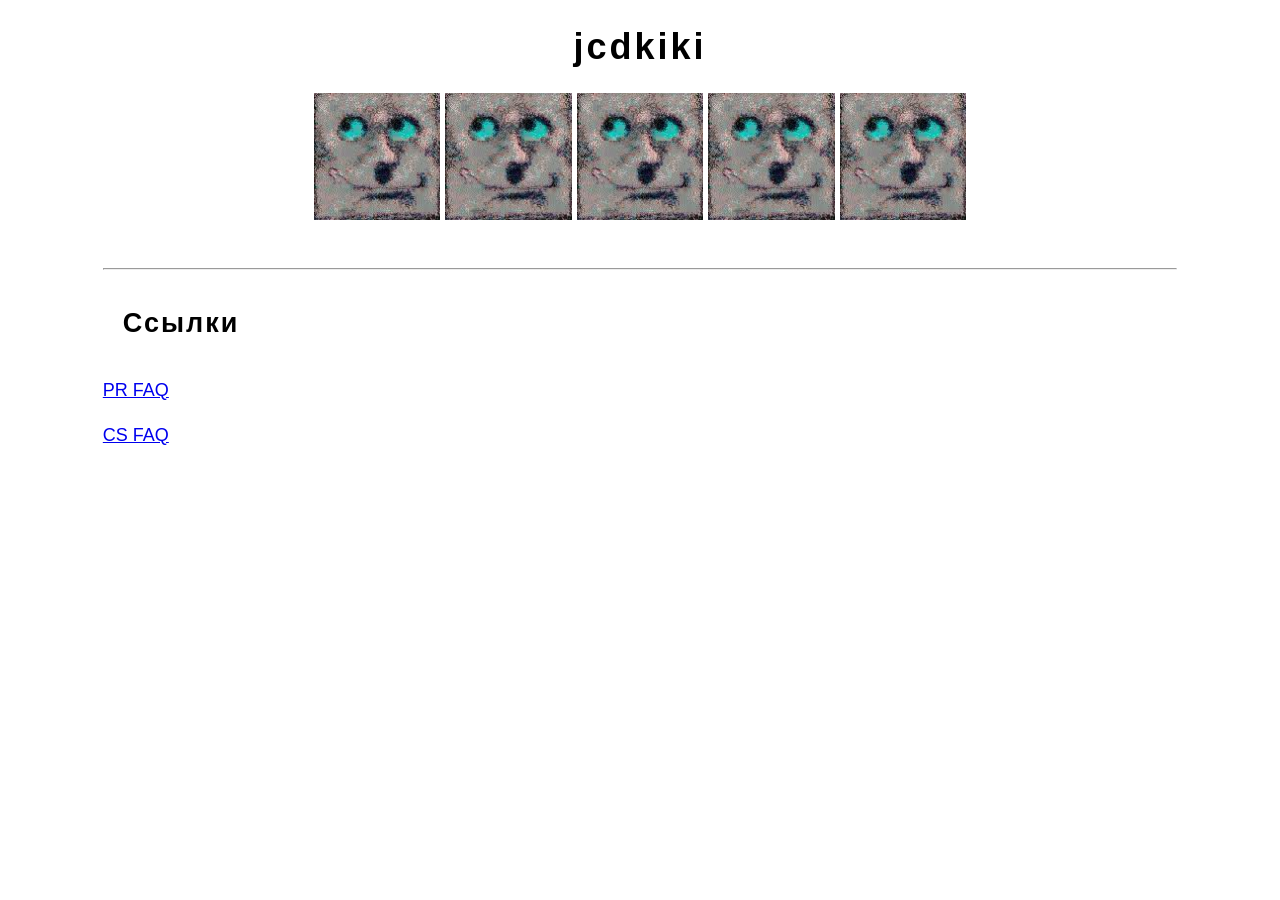
<file: index.html>
<!DOCTYPE html>
<html>
    <head>
        <title>jcdkiki</title>
        <link rel="icon", href="common/favicon.jpg">
        <link rel="stylesheet", href="common/simple.css">
    </head>
    <body>
        <h1>jcdkiki</h1>
        <div align="center">
            <img src="common/favicon.jpg" style="width: 10%;">
            <img src="common/favicon.jpg" style="width: 10%;">
            <img src="common/favicon.jpg" style="width: 10%;">
            <img src="common/favicon.jpg" style="width: 10%;">
            <img src="common/favicon.jpg" style="width: 10%;">
        </div>
        <div class="mainblock">
            <hr>
            <h2>Ссылки</h2>
            <p><a href="pr-faq/index.html">PR FAQ</a></p>
            <p><a href="cs-faq/index.html">CS FAQ</a></p>
            </div>
    </body>
</html>
</file>
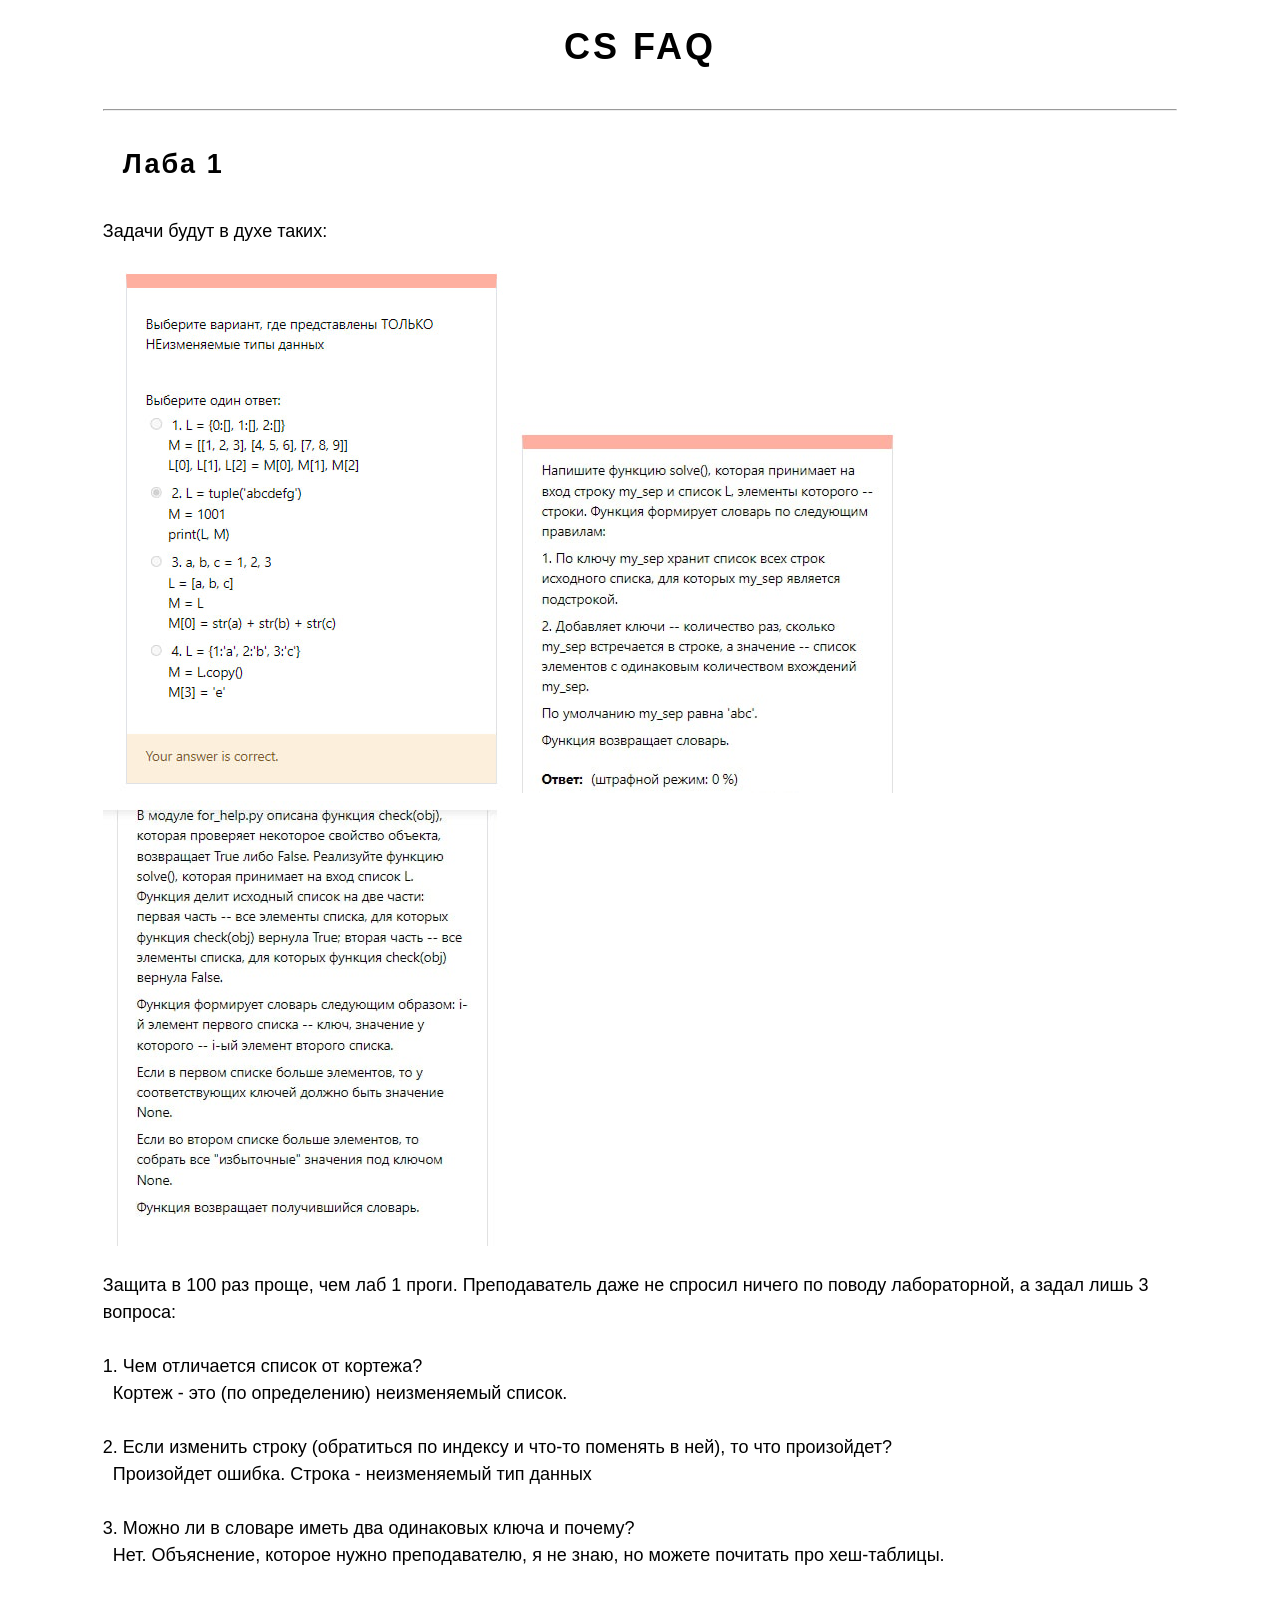
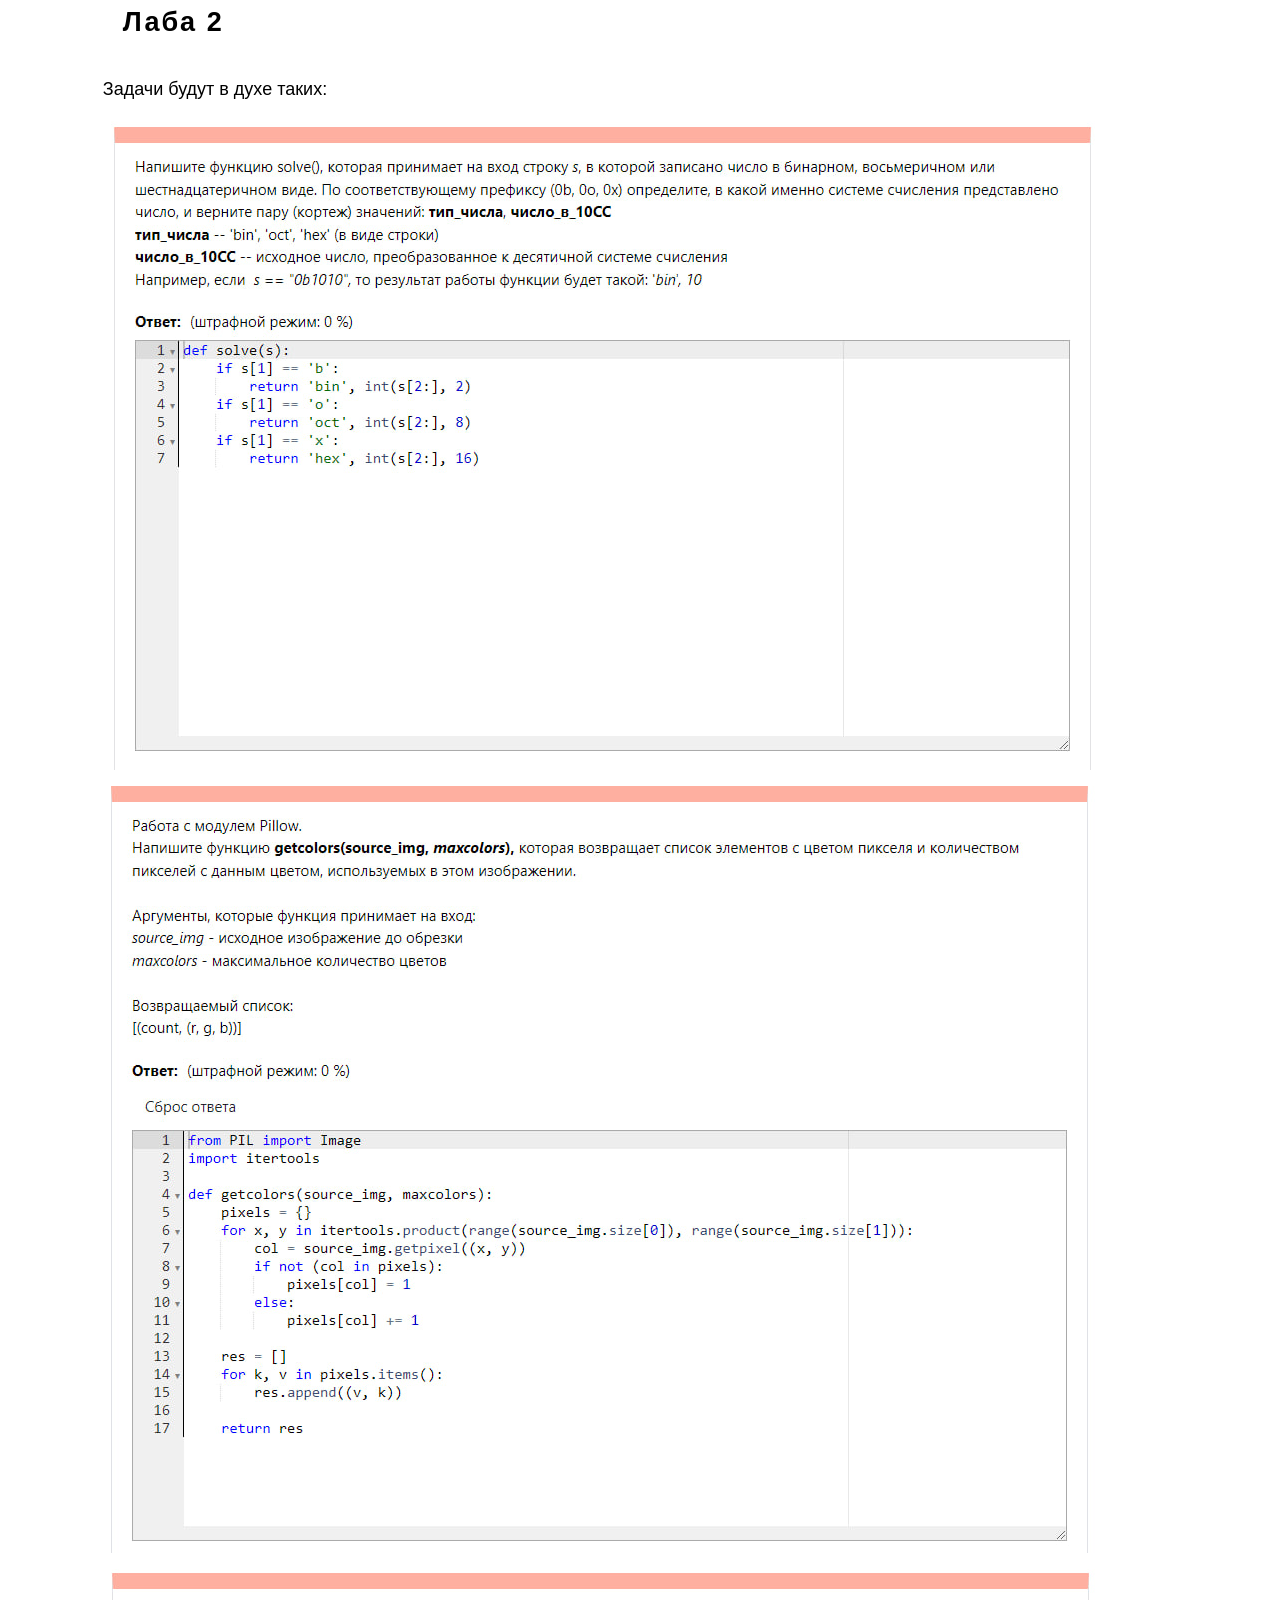
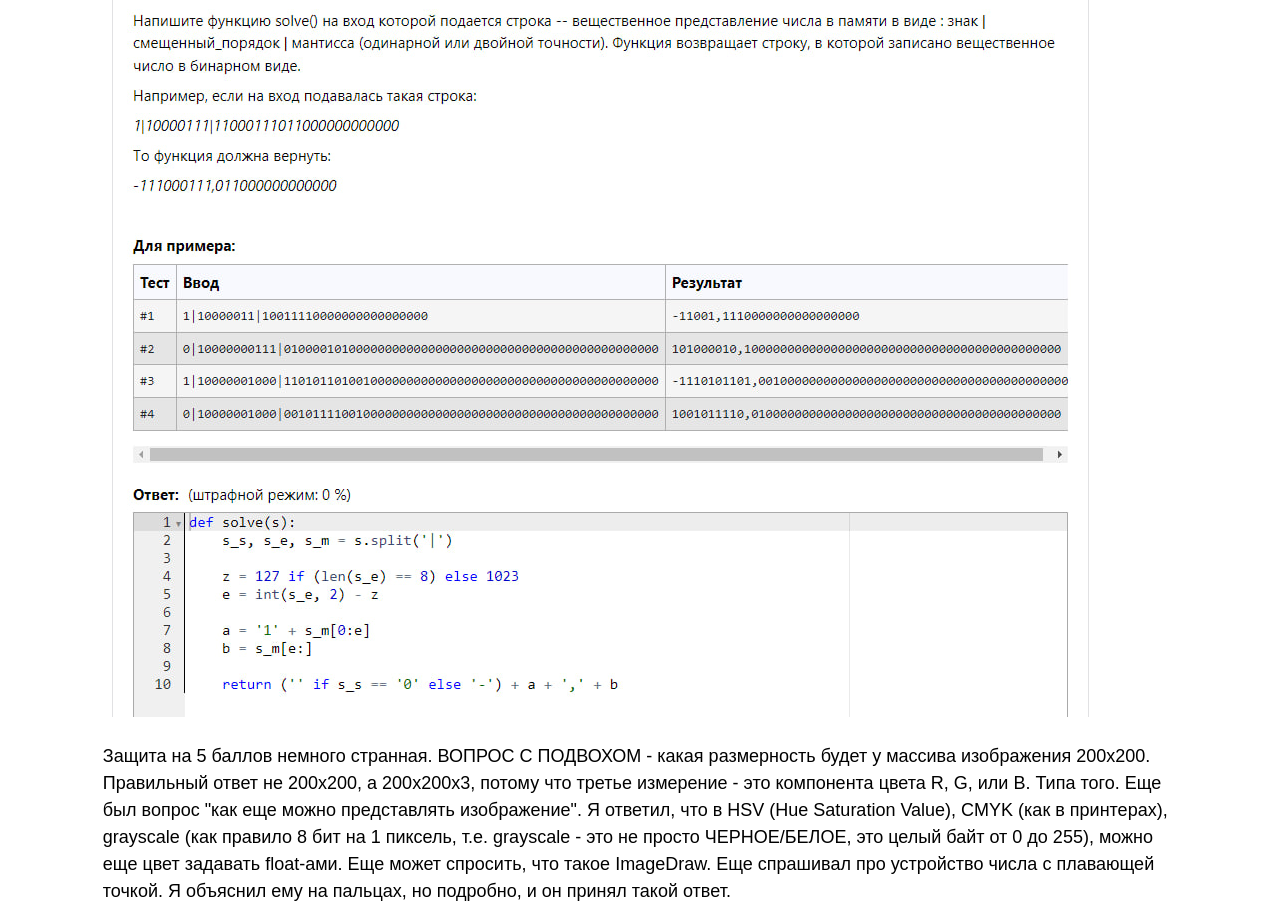
<file: cs-faq/index.html>
<!DOCTYPE html>
<html>
    <head>
        <title>jcdkiki</title>
        <link rel="icon", href="../common/favicon.jpg">
        <link rel="stylesheet", href="../common/simple.css">
    </head>
    <body>
        <h1>CS FAQ</h1>
        <div class="mainblock">
            <hr>
            <h2>Лаба 1</h2>
            <p>Задачи будут в духе таких:</p>
            <img src="cslab1-def1.jpg">
            <img src="cslab1-def2.jpg">
            <img src="cslab1-def3.jpg">
            <p>Защита в 100 раз проще, чем лаб 1 проги. Преподаватель даже не спросил ничего по поводу лабораторной, а задал лишь 3 вопроса:<br>
                <br>
            1. Чем отличается список от кортежа?<br>
            &nbsp;&nbsp;Кортеж - это (по определению) неизменяемый список.<br>
                <br>
            2. Если изменить строку (обратиться по индексу и что-то поменять в ней), то что произойдет?<br>
            &nbsp;&nbsp;Произойдет ошибка. Строка - неизменяемый тип данных<br>
                <br>
            3. Можно ли в словаре иметь два одинаковых ключа и почему?<br>
            &nbsp;&nbsp;Нет. Объяснение, которое нужно преподавателю, я не знаю, но можете почитать про хеш-таблицы.<br>
            </p>
            <h2>Лаба 2</h2>
            <p>Задачи будут в духе таких:</p>
            <img src="cslab2-def1.jpg">
            <img src="cslab2-def2.jpg">
            <img src="cslab2-def3.jpg">
            <p>Защита на 5 баллов немного странная. ВОПРОС С ПОДВОХОМ - какая размерность будет у массива изображения 200x200. Правильный ответ не 200x200, а 200x200x3, потому что третье измерение - это компонента цвета R, G, или B. Типа того. Еще был вопрос "как еще можно представлять изображение". Я ответил, что в HSV (Hue Saturation Value), CMYK (как в принтерах), grayscale (как правило 8 бит на 1 пиксель, т.е. grayscale - это не просто ЧЕРНОЕ/БЕЛОЕ, это целый байт от 0 до 255), можно еще цвет задавать float-ами. Еще может спросить, что такое ImageDraw. Еще спрашивал про устройство числа с плавающей точкой. Я объяснил ему на пальцах, но подробно, и он принял такой ответ.</p>
        </div>
    </body>
</html>
</file>
<file: common/simple.css>
body {
    font-family: 'Segoe UI', Tahoma, Geneva, Verdana, sans-serif;
    line-height: 150%;
    font-size: large;
}

.mainblock {
    display: block;
    margin-left: auto;
    margin-right: auto;
    min-width: 85%;
    max-width: 600px;
}

h1 {
    font-weight: 900;
    text-align: center;
    letter-spacing: 3px;
    line-height: 125%;
}

h2 {
    font-weight: 900;
    letter-spacing: 2px;
    margin-top: 40px;
    margin-left: 20px;
    margin-bottom: 40px;
}

hr {
    align-self: center;
    margin-top: 40px;
    margin-bottom: 40px;
}

.endtext {
    color: darkgray;
    font-size: smaller;
}

table, th, td {
    border: 1px solid black;
    border-collapse: collapse;
    text-align: center;
    padding: 5px
}
</file>
